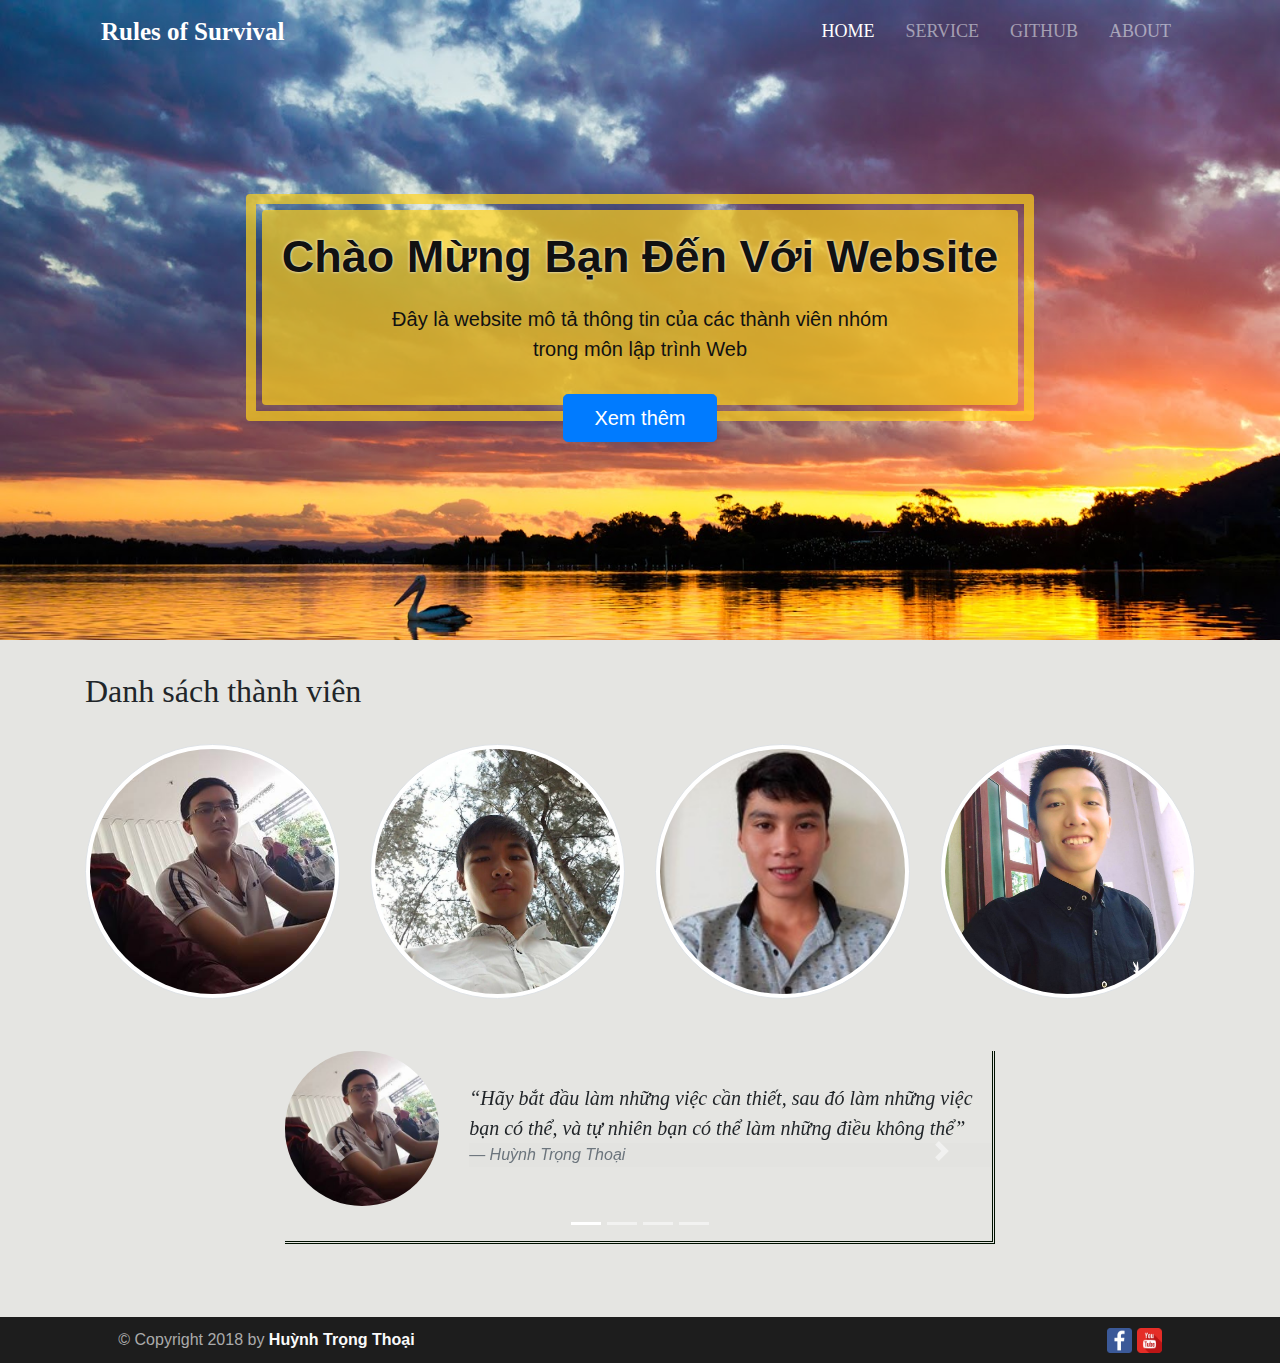
<file: index.html>
<!DOCTYPE html>
<html lang="en">
<head>
    <meta charset="UTF-8">
    <meta name="viewport" content="width=device-width, initial-scale=1.0">
    <meta http-equiv="X-UA-Compatible" content="ie=edge">
    <title>Trang chủ</title>

    <link rel="stylesheet" href="./bootstrap/css/bootstrap.min.css"/>
    <link rel="stylesheet" href="./css/index.css">

    <script src="./bootstrap/jquery-3.3.1.min.js"></script>
    <script src="./bootstrap/popper.min.js"></script>
    <script src="./bootstrap/js/bootstrap.min.js"></script>
</head>
<body>
  <div class="top">
    <div class="container">
        <nav class="navbar navbar-expand-sm navbar-dark bg-inverse">
            <a class="navbar-brand logo" href="#">Rules of Survival</a>
            <button class="navbar-toggler hidden-lg-up" type="button" data-toggle="collapse" data-target="#thanhngang" aria-controls="thanhngang"
                aria-expanded="false" aria-label="Toggle navigation">&#9776</button>
            <div class="collapse navbar-collapse" id="thanhngang">
            
              <ul class="mr-auto mt-2 mt-lg-0">
              </ul>
      
              <ul class="navbar-nav my-2 my-lg-0">
                <li class="nav-item active">
                  <a class="nav-link" href="#">Home</a>
                </li>
                <li class="nav-item">
                  <a class="nav-link" href="#">Service</a>
                </li>
                <li class="nav-item">
                    <a class="nav-link" href="https://github.com/nguyenhotoanthuap97/WebIntroduction.git" target="_blank">GitHub</a>
                </li>
                <li class="nav-item">
                  <a class="nav-link" href="https://www.facebook.com/groups/ptudw.th15.23/" target="_blank">About</a>
                </li>
              </ul>
            </div>
          </nav>
    </div>

    <div class="banner">
      <div class="container">
        <div class="row">
          <div class="text-center noidungchinh rounded" style="color: #fafafa">
            <div class="noidung rounded">
                <h1>
                    <span class='letter'>Chào</span>
                    <span class='letter'>Mừng</span>
                    <span class='letter'>Bạn</span>
                    <span class='letter'>Đến</span>
                    <span class='letter'>Với</span>
                    <span class='letter'>Website</span>
                </h1>
                <p>Đây là website mô tả thông tin của các thành viên nhóm <br> trong môn lập trình Web</p>
            </div>
            <a href="#a">
              <button type="button" name="btn_xemthem" id="btn_xemthem" class="btn btn-primary btn-lg btn-block" >Xem thêm</button>              
            </a>
          </div>
        </div>
      </div>
    </div>
  </div>

  <div class="thongtin" id="a">
    <div class="container">
      <h2>Danh sách thành viên</h2>
      <div class="avatar">
        <div class="row">
          <div class="col-sm-3">
            <a href="./html/1512551.html" target="blank">
              <img src="./image/1512551/avatar.jpg" alt="Avatar" class="img-thumbnail rounded-circle img-fluid " width="100%"/>
            </a>
          </div>
          <div class="col-sm-3" >
            <a href="./html/1512559.html" target="blank">
              <img src="./image/1512559/avatar.jpg" alt="Avatar" class="img-thumbnail rounded-circle img-fluid " width="100%"/>
            </a>
          </div>
          <div class="col-sm-3">
              <a href="./html/1512557.html" target="blank">
                <img src="./image/1512557/avatar.jpg" alt="Avatar" class="img-thumbnail rounded-circle img-fluid " width="100%"/>
              </a>
          </div>
          <div class="col-sm-3">
            <a href="./html/1512569.html" target="blank">
                <img src="./image/1512569/avatar.jpg" alt="Avatar" class="img-thumbnail rounded-circle img-fluid " width="100%"/>
            </a>
          </div>
        </div>
      </div>

      <div class="slide">
            <div id="slide_caunoi" class="carousel slide" data-ride="carousel">
              <ol class="carousel-indicators">
                <li data-target="#slide_caunoi" data-slide-to="0" class="active"></li>
                <li data-target="#slide_caunoi" data-slide-to="1"></li>
                <li data-target="#slide_caunoi" data-slide-to="2"></li>
                <li data-target="#slide_caunoi" data-slide-to="3"></li>
              </ol>
              <div class="carousel-inner slide_noidung" role="listbox">
                <div class="carousel-item active">
                  <div class="row">
                     <div class="col-sm-3">
                       <img src="./image/1512551/avatar.jpg" alt="avatar" class="rounded-circle img-fluid" width="100%;">
                     </div>
                     <div class="col-sm-9">
                       <blockquote class="blockquote">
                         <p class="mb-0">“Hãy bắt đầu làm những việc cần thiết, sau đó làm những việc bạn có thể, và tự nhiên bạn có thể làm những điều không thể”</p>
                         <footer class="blockquote-footer"><cite title="Huỳnh Trọng Thoại">Huỳnh Trọng Thoại</cite></footer>
                       </blockquote>
                     </div>               
                  </div>
                </div>
                <div class="carousel-item">
                    <div class="row">
                        <div class="col-sm-3">
                          <img src="./image/1512559/avatar.jpg" alt="avatar" class="rounded-circle img-fluid" width="100%">
                        </div>
                        <div class="col-sm-9">
                            <blockquote class="blockquote">
                                <p class="mb-0">“Cuộc sống được đánh giá không phải bằng số năm bạn sống mà là cách bạn sống trong những năm đó”
                                </p>
                                <footer class="blockquote-footer"><cite title="Nguyễn Hồ Toàn Thư">Nguyễn Hồ Toàn Thư</cite></footer>
                            </blockquote>
                        </div>               
                   </div>
                </div>
                <div class="carousel-item">
                    <div class="row">
                        <div class="col-sm-3">
                          <img src="./image/1512557/avatar.jpg" alt="avatar" class="rounded-circle img-fluid " width="100%">
                        </div>
                        <div class="col-sm-9">
                            <blockquote class="blockquote">
                                <p class="mb-0">“Thất bại không bao giờ xảy ra nếu quyết tâm thành công của chúng ta đủ mạnh”</p>
                                <footer class="blockquote-footer"><cite title="Phan Trọng Thuyên">Phan Trọng Thuyên</cite></footer>
                              </blockquote>
                        </div>               
                   </div>
                </div>
                <div class="carousel-item">
                  <div class="row">
                      <div class="col-sm-3">
                        <img src="./image/1512569/avatar.jpg" alt="avatar" class="img-fluid rounded-circle img-fluid" width="100%">
                      </div>
                      <div class="col-sm-9">
                          <blockquote class="blockquote">
                              <p class="mb-0">“Một người sáng tạo luôn bị thôi thúc bởi khát vọng của sự thành công, chứ không phải khát vọng đánh bại người khác.”</p>
                              <footer class="blockquote-footer"><cite title="Nguyễn Đình Tiến">Nguyễn Đình Tiến</cite></footer>
                            </blockquote>
                      </div>               
                 </div>
              </div>
              </div>
              <a class="carousel-control-prev" href="#slide_caunoi" role="button" data-slide="prev">
                <span class="carousel-control-prev-icon" aria-hidden="true"></span>
                <span class="sr-only">Previous</span>
              </a>
              <a class="carousel-control-next" href="#slide_caunoi" role="button" data-slide="next">
                <span class="carousel-control-next-icon" aria-hidden="true"></span>
                <span class="sr-only">Next</span>
              </a>
            </div>
      </div> <!--Hết slide-->
    </div>
  </div> <!--Hết thông tin-->

  <footer>
    <div class="container">
        <div class="wrapper">
            <div class="content_footer">
                © Copyright 2018 by <a href="https://www.facebook.com/huynhthoai1997" target="_blank" >Huỳnh Trọng Thoại</a>
            </div>
            <figure class="image_footer">
                <a href="https://www.facebook.com/huynhthoai1997" target="_blank">
                    <img src=".\image\facebook.png" alt="Some all text" width="25px"/>
                </a>
                <a href="https://www.youtube.com/channel/UCv15aO9AzwXXxHsW-XMUvfQ/videos?view_as=subscriber" target="_blank">
                    <img src=".\image\youtube.png" alt="Some all text" width="25px"/>
                </a>
            </figure>
        </div>
    </div>
    <div style="clear: both"></div>
  </footer>
</body>
</html>
</file>
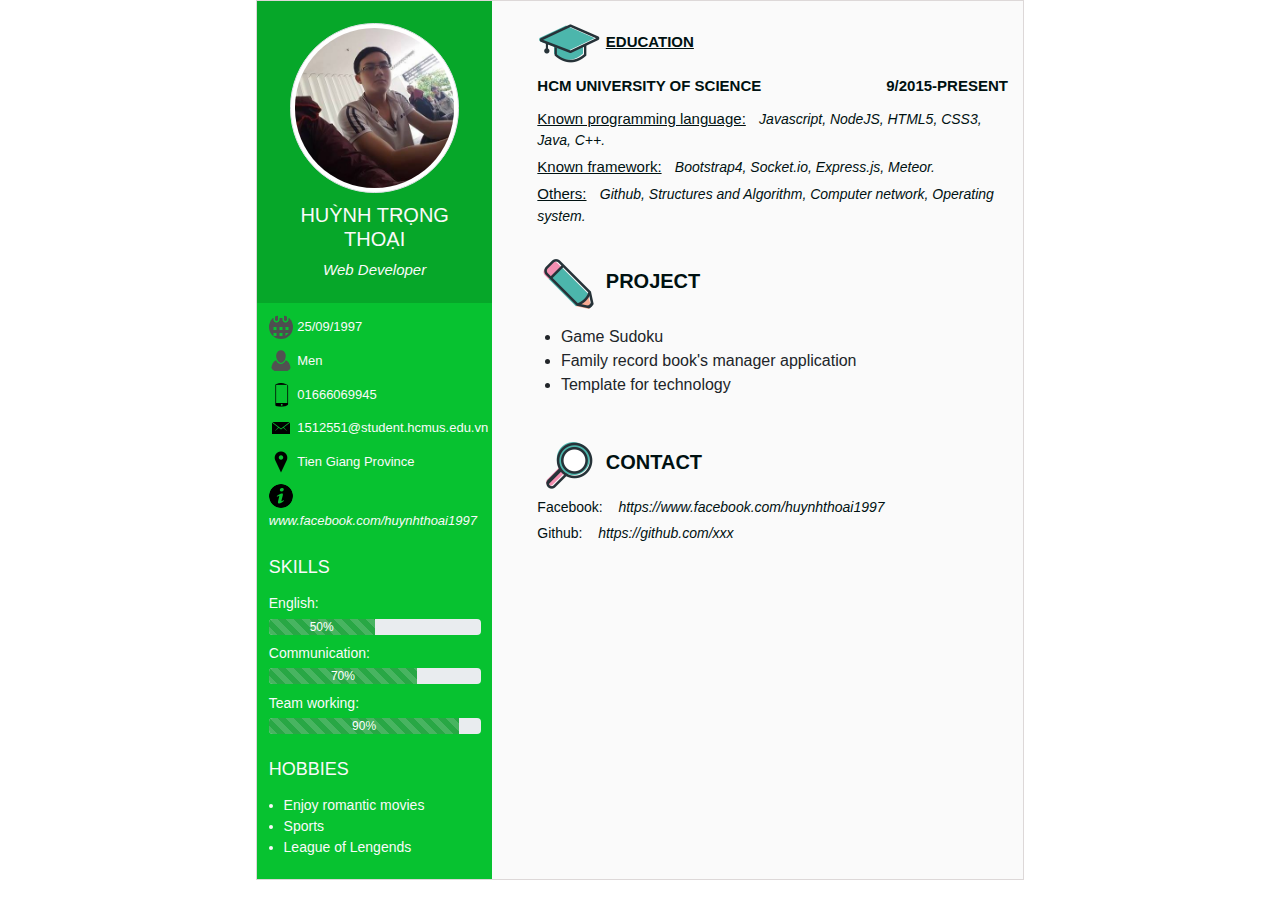
<file: html/1512551.html>
<!DOCTYPE html>
<html lang="en">
<head>
    <meta charset="UTF-8">
    <meta name="viewport" content="width=device-width, initial-scale=1.0">
    <meta http-equiv="X-UA-Compatible" content="ie=edge">
    <title>
        TrongThoai's Profile
    </title>

    <link rel="SHORTCUT ICON" href="../image/1512551/cv.png">
    <link rel="stylesheet" href="../bootstrap/css/bootstrap.min.css"/>
    <link rel="stylesheet" href="../css/1512551.css">

    <script src="../bootstrap/jquery-3.3.1.min.js"></script>
    <script src="../bootstrap/popper.min.js"></script>
    <script src="../bootstrap/js/bootstrap.min.js"></script>

</head>
<body>
    <div class="top">
        <div class="row">
            <div class="col-sm-4">
                <header class="trai_tren text-center">
                    <img src="../image/1512551/avatar.jpg" alt="Avatar Huynh Trong Thoai" 
                    class="img-thumbnail rounded-circle  img-fruid"/>
                    <h1>Huỳnh Trọng Thoại</h1>
                    <p>Web Developer</p>
                </header>
                <section>
                    <div class="noidungtren">
                        <div class="item">
                            <img src="../image/1512551/calendar.png" alt="Ngày sinh" class="img-fruid rounded-circle">
                            <span>25/09/1997</span>
                        </div>
                        <div class="item">
                            <img src="../image/1512551/gender.png" alt="Giới tính" class="img-fruid rounded-circle">
                            <span>Men</span>
                        </div>
                        <div class="item">
                            <img src="../image/1512551/phone.png" alt="SDT" class="img-fruid rounded-circle">
                            <span>01666069945</span>
                        </div>
                        <div class="item">
                            <img src="../image/1512551/mail.png" alt="Mail" class="img-fruid rounded-circle">
                            <span>1512551@student.hcmus.edu.vn</span>
                        </div>
                        <div class="item">
                            <img src="../image/1512551/location.png" alt="Location" class="img-fruid rounded-circle">
                            <span>Tien Giang Province</span>
                        </div>
                        <div class="item">
                            <img src="../image/1512551/i.png" alt="Mail" class="img-fruid rounded-circle">
                            <span>
                                <a href="https://www.facebook.com/huynhthoai1997" target="blank">
                                    www.facebook.com/huynhthoai1997
                                </a>
                            </span>
                        </div>
                    </div> <!--Ket thuc noi dung tren-->
                    <div class="noidunggiua">
                        <h1>Skills</h1>
                        <div class="item">
                            <p>English:</p> 
                            <div class="progress">
                                <div class="progress-bar bg-success progress-bar-striped 
                                progress-bar-animated" style="width:50%;">50%</div>
                            </div>
                        </div>
                        <div class="item">
                            <p>Communication:</p> 
                            <div class="progress">
                                <div class="progress-bar bg-success progress-bar-striped 
                                progress-bar-animated" style="width:70%;">70%</div>
                            </div>
                        </div>
                        <div class="item">
                            <p>Team working:</p> 
                            <div class="progress">
                                <div class="progress-bar bg-success progress-bar-striped 
                                progress-bar-animated" style="width:90%;">90%</div>
                            </div>
                        </div>
                    </div> <!--Ket thuc noi dung giua-->
                    <div class="noidungduoi">
                        <h1>Hobbies</h1>
                        <ul>
                            <li>Enjoy romantic movies</li>
                            <li>Sports</li>
                            <li>League of Lengends</li>
                        </ul>
                    </div> <!--Ket thuc noi dung duoi-->
                </section>
            </div>
            <div class="col-sm-8">
                <section class="phaitren">
                    <div class="tieude">
                        <img src="../image/1512551/education.png" alt="Học vấn" class="img-fruid rounded-circle">
                        <span>Education</span>
                    </div>
                    <nav>
                        <div style="float: left">HCM University of Science</div>
                        <div style="float: right">9/2015-Present</div>
                    </nav>
                    <div class="noidung">
                        <p>
                            <span>Known programming language:</span>
                            <i>  Javascript, NodeJS, HTML5, CSS3, Java, C++.</i>
                        </p>
                        <p>
                            <span>Known framework:</span>
                            <i>  Bootstrap4, Socket.io, Express.js, Meteor.</i>
                        </p>
                        <p>
                            <span>Others:</span>
                            <i>Github, Structures and Algorithm, Computer network, Operating system.</i>
                        </p>
                    </div>
                </section>   <!--Ket thuc phai tren-->
                <section class="phaigiua">
                    <div class="tieude">
                        <img src="../image/1512551/project.png" alt="project" class="img-fruid rounded-circle">
                        <span>Project</span>
                    </div>
                    <div class="noidung">
                        <ul>
                            <li>Game Sudoku</li>
                            <li>Family record book's manager application</li>
                            <li>Template for technology</li>
                        </ul>
                    </div>
                </section> <!--Ket thuc phai giua-->
                <section class="phaiduoi">
                    <div class="tieude">
                        <img src="../image/1512551/contact.png" alt="contact" class="img-fruid rounded-circle">
                        <span>Contact</span>
                    </div>
                    <p>Facebook: <a href="https://www.facebook.com/huynhthoai1997" target="blank">https://www.facebook.com/huynhthoai1997</a></p>
                    <p>Github: <a href="https://github.com/caothuphu2013" target="blank">https://github.com/xxx</a></p>
                </section>
            </div>
        </div>
    </div> <!--Kết thúc container-->
</body>
</html>
</file>
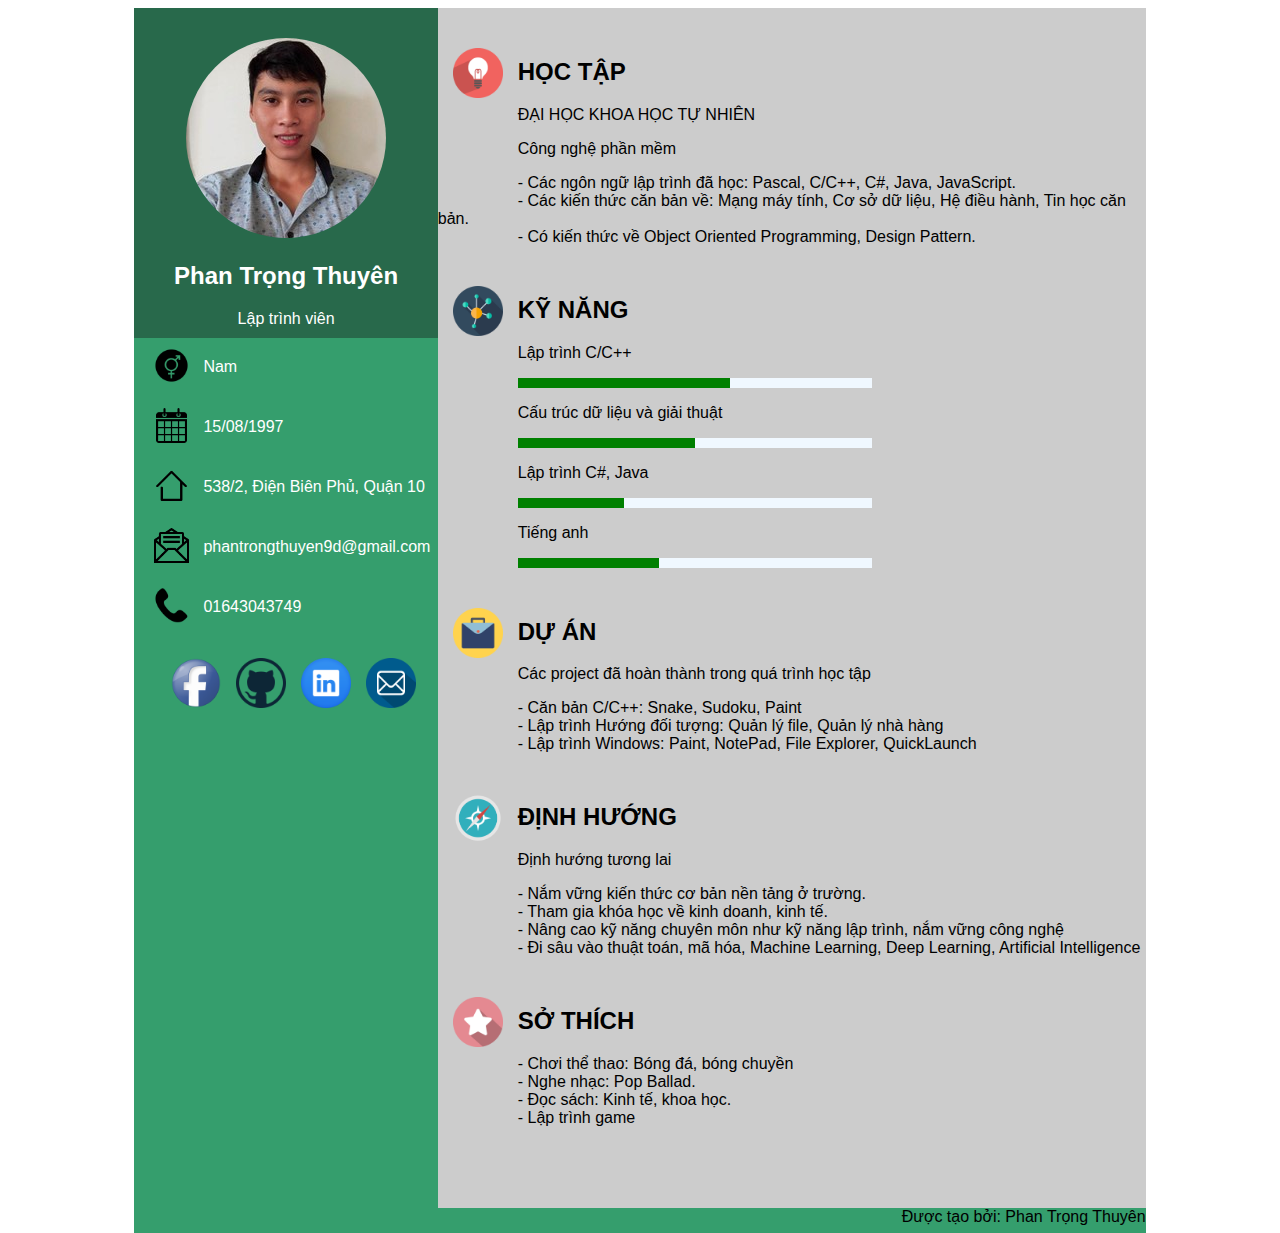
<file: html/1512557.html>
<!DOCTYPE html>
<html lang="en">
<head>
    <meta charset="UTF-8">
    <meta name="viewport" content="width=device-width, initial-scale=1.0">
    <meta http-equiv="X-UA-Compatible" content="ie=edge">
    <title>Phan Trọng Thuyên | Profile</title>
    <link rel="stylesheet" type="text/css" href="../css/1512557.css">
</head>
<body>
    <div class="container">
        <div class="left">
           <div class="left-top">
               <img class="img-box" src="../image/1512557/avatar.jpg">
               <h2>Phan Trọng Thuyên</h2>
               <p>Lập trình viên</p>
           </div>
           <div class="left-bottom">
               <div>
                    <img class="info-img" src="../image/1512557/gender.png">
                    <span>Nam</span>
               </div>
               <div>
                    <img class="info-img" src="../image/1512557/birthday.png">
                    <span>15/08/1997</span>
               </div>
               <div>
                    <img class="info-img" src="../image/1512557/address.png">
                    <span>538/2, Điện Biên Phủ, Quận 10</span>
               </div>
               <div>
                    <img class="info-img" src="../image/1512557/email.png">
                    <span>phantrongthuyen9d@gmail.com</span>
               </div>
               <div>
                    <img class="info-img" src="../image/1512557/phone.png">
                    <span>01643043749</span>
               </div>
           </div>
           <div class="left-bottom-2">
            <a href="http://facebook.com/billhcmus97" title="Facebook" target="_blank">
                <img class="img-item" src="../image/1512557/facebook.png">
            </a>
            <a href="https://github.com/billhcmus" title="Github" target="_blank">
                <img class="img-item" src="../image/1512557/github.png">
            </a>
            <a href="https://www.linkedin.com/in/billhcmus/" title="Linkedin" target="_blank">
                <img class="img-item" src="../image/1512557/linkedin.png">
            </a>
            <a href="mailto:phantrongthuyen9d@gmail.com" title="Email" target="_blank">
                <img class="img-item" src="../image/1512557/emailcontact.png">
            </a>
           </div>
        </div>
        <div class="right">
            <div class="study">
                <img class="img-item" src="../image/1512557/study.png">
                <h2>HỌC TẬP</h2>
                <p>ĐẠI HỌC KHOA HỌC TỰ NHIÊN</p>
                <p>Công nghệ phần mềm</p>
                <span>- Các ngôn ngữ lập trình đã học: Pascal, C/C++, C#, Java, JavaScript.</span></br>
                <span>- Các kiến thức căn bản về: Mạng máy tính, Cơ sở dữ liệu, Hệ điều hành, Tin học căn bản.</span></br>
                <span>- Có kiến thức về Object Oriented Programming, Design Pattern.</span>
            </div>
            <div class="skill">
                <img class="img-item" src="../image/1512557/skill.png">
                <h2>KỸ NĂNG</h2>
                <p>Lập trình C/C++</p>
                <div class="progressbar">
                    <div class="c-cpp"></div>
                </div>
                <p>Cấu trúc dữ liệu và giải thuật</p>
                <div class="progressbar">
                    <div class="algorithm"></div>
                </div>
                <p>Lập trình C#, Java</p>
                <div class="progressbar">
                    <div class="cs-java"></div>
                </div>
                <p>Tiếng anh</p>
                <div class="progressbar">
                    <div class="eng"></div>
                </div>
            </div>
            <div class="project">
                <img class="img-item" src="../image/1512557/project.png">
                <h2>DỰ ÁN</h2>
                <p>Các project đã hoàn thành trong quá trình học tập</p>
                <span>- Căn bản C/C++: Snake, Sudoku, Paint</span></br>
                <span>- Lập trình Hướng đối tượng: Quản lý file, Quản lý nhà hàng</span></br>
                <span>- Lập trình Windows: Paint, NotePad, File Explorer, QuickLaunch</span></br>
            </div>
            <div class="orientation">
                    <img class="img-item" src="../image/1512557/orientation.png">
                    <h2>ĐỊNH HƯỚNG</h2>
                    <p>Định hướng tương lai</p>
                    <span>- Nắm vững kiến thức cơ bản nền tảng ở trường.</span></br>
                    <span>- Tham gia khóa học về kinh doanh, kinh tế.</span></br>
                    <span>- Nâng cao kỹ năng chuyên môn như kỹ năng lập trình, nắm vững công nghệ</span></br>
                    <span>- Đi sâu vào thuật toán, mã hóa, Machine Learning, Deep Learning, Artificial Intelligence</span></br>                    
            </div>
            <div class="favorite">
                    <img class="img-item" src="../image/1512557/favorite.png">
                    <h2>SỞ THÍCH</h2>
                    <span>- Chơi thể thao: Bóng đá, bóng chuyền</span></br>
                    <span>- Nghe nhạc: Pop Ballad.</span></br>
                    <span>- Đọc sách: Kinh tế, khoa học.</span></br>
                    <span>- Lập trình game</span></br>                    
            </div>
        </div>
        <div class="footer">
            <span>Được tạo bởi: Phan Trọng Thuyên</span>
        </div>
    </div>
</body>
</html>
</file>
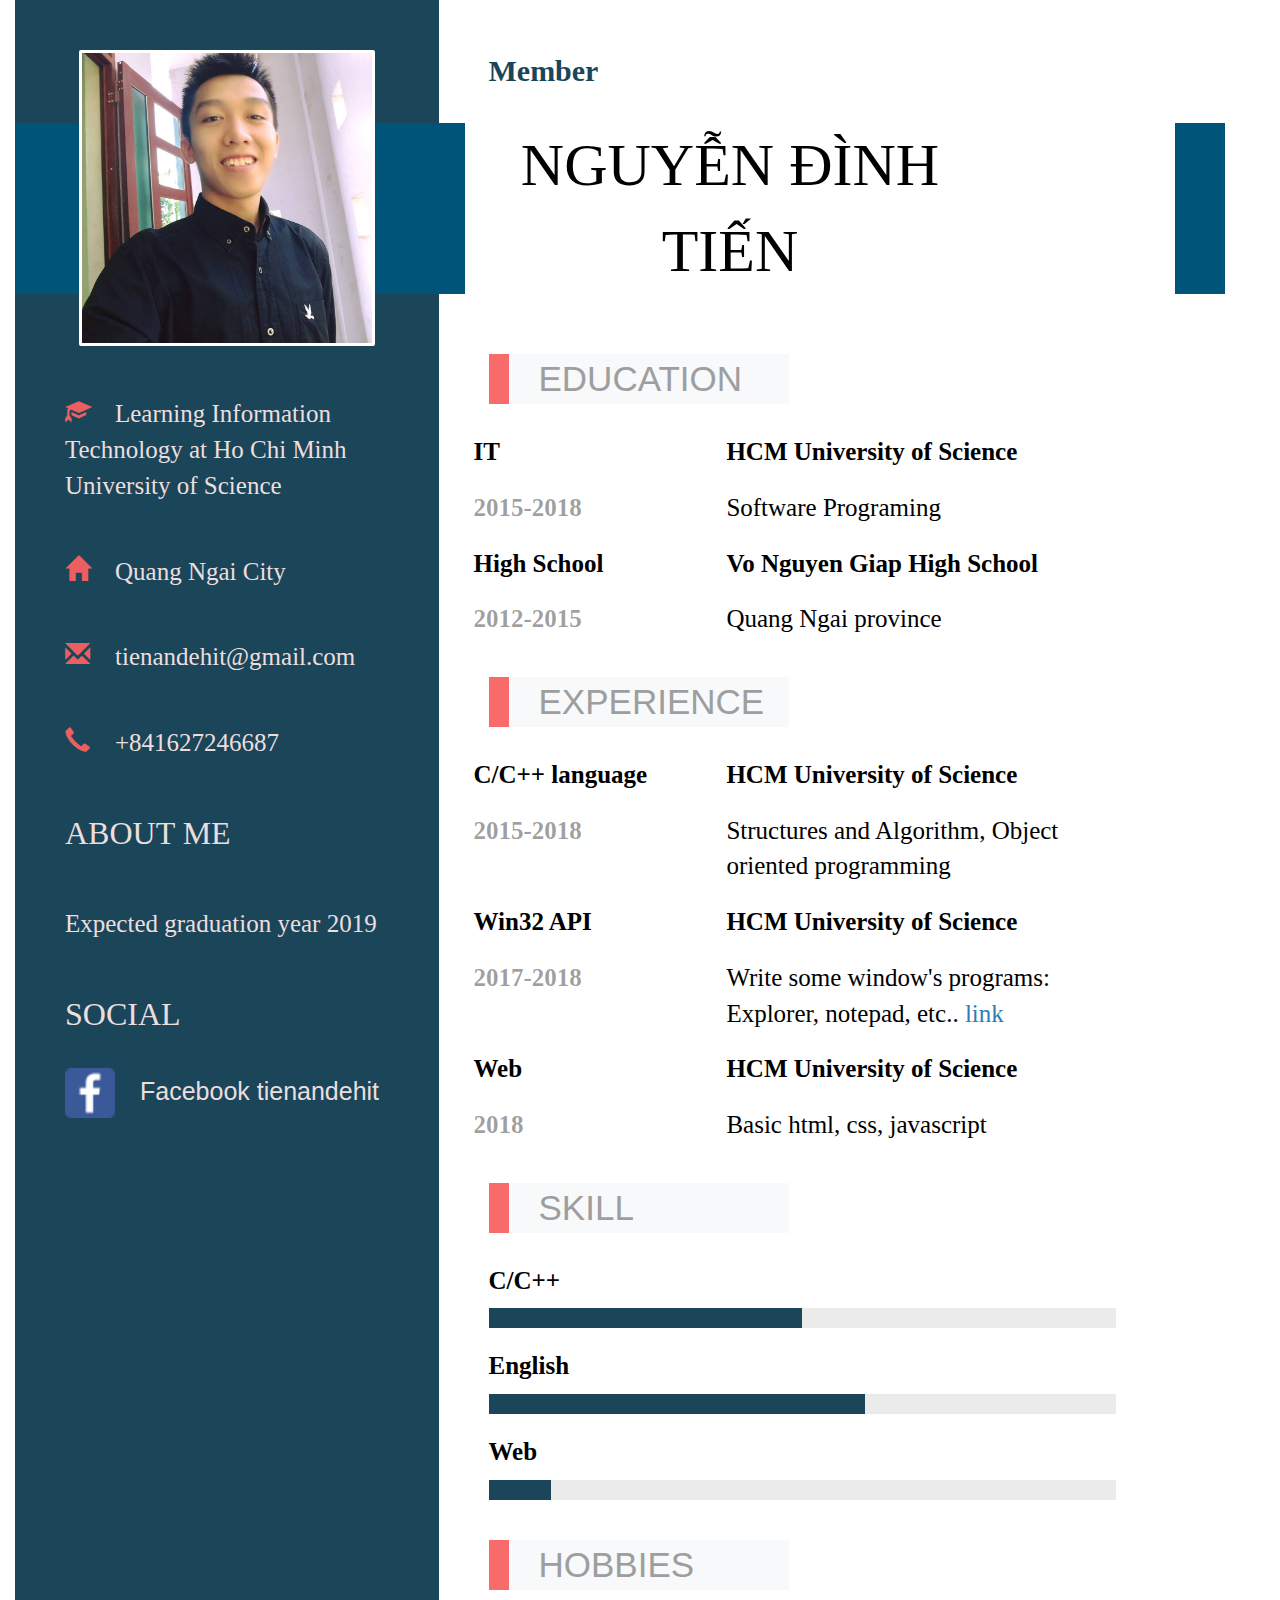
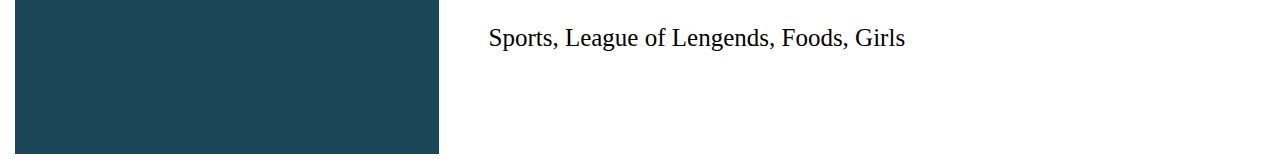
<file: html/1512569.html>
<!DOCTYPE html>
<html lang="en">
<head>
	 <meta charset="UTF-8">
    <meta name="viewport" content="width=device-width, initial-scale=1.0">
    <meta http-equiv="X-UA-Compatible" content="ie=edge">
    <title>1512569</title>

    <link rel="stylesheet" href="../bootstrap-3.3.7/css/bootstrap.min.css"/>
    <link rel="stylesheet" href="../css/1512569.css">

    <script src="../bootstrap/jquery-3.3.1.min.js"></script>
    <script src="../bootstrap/popper.min.js"></script>
    <script src="../bootstrap-3.3.7/js/bootstrap.min.js"></script>

</head>
<body>
	
	<div class="container">
		<div class="left_col">
			<img src="../image/1512569/avatar.jpg" class="avartar">
			<p><span class="glyphicon glyphicon-education"></span>&emsp;Learning Information Technology at Ho Chi Minh University of Science</p>
			<p><span class="glyphicon glyphicon-home"></span>&emsp;Quang Ngai City</p>
			<p><span class="glyphicon glyphicon-envelope"></span>&emsp;tienandehit@gmail.com</p>
			<p><span class="glyphicon glyphicon-earphone"></span>&emsp;+841627246687</p>
			<p class="big">ABOUT ME</p>
			<p>Expected graduation year 2019</p>
			<p class="big">SOCIAL</p>
			<a href="https://www.facebook.com/tienandehit"><img src="../image/facebook.png" class= "facebook">&emsp;Facebook tienandehit </a>
		</div>
		
		<p class="job">Member</p>

		<p class="name">NGUYỄN ĐÌNH TIẾN</p>

		<div class="right_col">
				<p class="tag">EDUCATION</p>
				<div class= "row">
					<div class = "content-left">
						<p><b>IT </b></p>
						<p style="color:#00000061"><b>2015-2018</b></p>
					</div>
					<div class = "content-right">
						<p><b>HCM University of Science</b></p>
						<p>Software Programing </p>
					</div>
				</div>

				<div class= "row">
					<div class = "content-left">
						<p><b>High School </b></p>
						<p style="color:#00000061"><b>2012-2015</b></p>
					</div>
					<div class = "content-right">
						<p><b>Vo Nguyen Giap High School</b></p>
						<p>Quang Ngai province </p>
					</div>
				</div>


			<p class="tag">EXPERIENCE</p>
				<div class= "row">
					<div class = "content-left">
						<p><b>C/C++ language</b></p>
						<p style="color:#00000061"><b>2015-2018</b></p>
					</div>
					<div class = "content-right">
						<p><b>HCM University of Science</b></p>
						<p>Structures and Algorithm, Object oriented programming</p>
					</div>
				</div>

				<div class= "row">
					<div class = "content-left">
						<p><b>Win32 API</b></p>
						<p style="color:#00000061"><b>2017-2018</b></p>
					</div>
					<div class = "content-right">
						<p><b>HCM University of Science</b></p>
						<p>Write some window's programs: Explorer, notepad, etc.. <a href="https://github.com/nguditi">link</a></p>
					</div>
				</div>

				<div class= "row">
					<div class = "content-left">
						<p><b>Web</b></p>
						<p style="color:#00000061"><b>2018</b></p>
					</div>
					<div class = "content-right">
						<p><b>HCM University of Science</b></p>
						<p>Basic html, css, javascript</p>
					</div>
				</div>
			<p class="tag">SKILL</p>
			<p style="color:#000000"><b>C/C++</b></p>
			<div class="myProgress">
  				<div id="myBarC"></div>
			</div>
			<p style="color:#000000"><b>English</b></p>
			<div class="myProgress">
  				<div id="myBarCplus"></div>
			</div>	
			<p style="color:#000000"><b>Web</b></p>
			<div class="myProgress">
  				<div id="myBarWeb"></div>
			</div>		
			<p class="tag">HOBBIES</p>	
			<p style="color:#000000">Sports, League of Lengends, Foods, Girls</p>
		</div>
	</div>
	
</body>
</html>
</file>
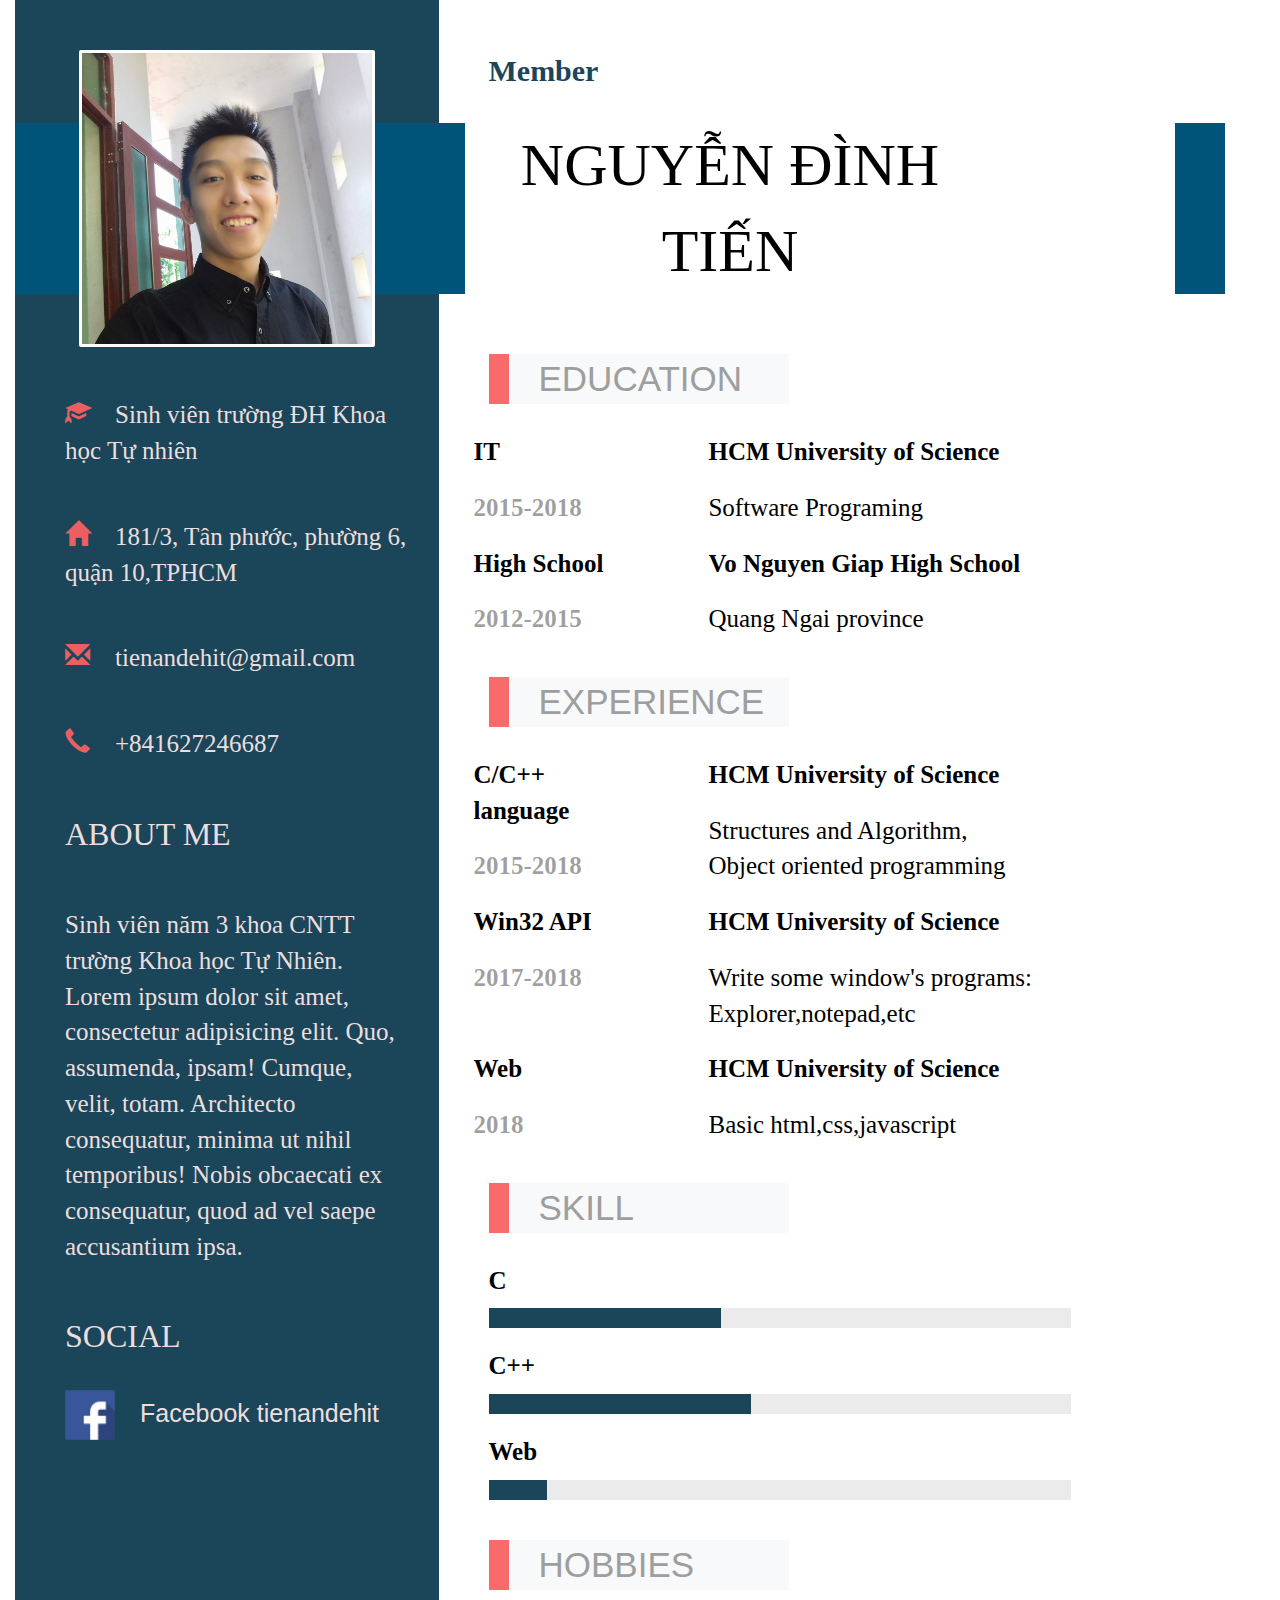
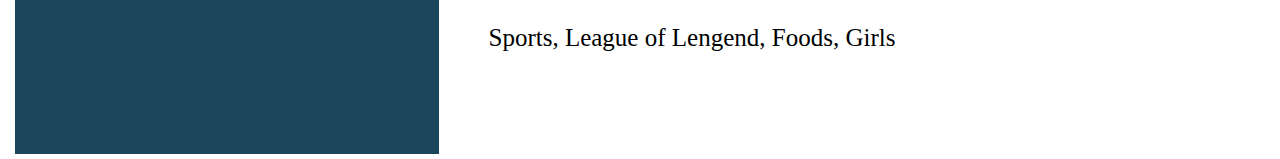
<file: WebIntroduction/Members/Dinh_Tien/Tien_profile.html>
﻿<!DOCTYPE html>
<html lang="en">
<head>
	<meta charset="UTF-8">
	<title>Tiến Profile</title>
	<link rel="stylesheet" href="bootstrap-3.3.7-dist/css/bootstrap.min.css">
  	<script src="bootstrap-3.3.7-dist/js/bootstrap.min.js"></script>
	<link rel="stylesheet" type="text/css" href="style.css">

</head>
<body>
	
	<div class="container">
		<div class="left_col">
			<img src="avatar.jpg" class="avartar">
			<p><span class="glyphicon glyphicon-education"></span>&emsp;Sinh viên trường ĐH Khoa học Tự nhiên</p>
			<p><span class="glyphicon glyphicon-home"></span>&emsp;181/3, Tân phước, phường 6, quận 10,TPHCM  </p>
			<p><span class="glyphicon glyphicon-envelope"></span>&emsp;tienandehit@gmail.com</p>
			<p><span class="glyphicon glyphicon-earphone"></span>&emsp;+841627246687</p>
			<p class="big">ABOUT ME</p>
			<p>Sinh viên năm 3 khoa CNTT trường Khoa học Tự Nhiên. Lorem ipsum dolor sit amet, consectetur adipisicing elit. Quo, assumenda, ipsam! Cumque, velit, totam. Architecto consequatur, minima ut nihil temporibus! Nobis obcaecati ex consequatur, quod ad vel saepe accusantium ipsa.</p>
			<p class="big">SOCIAL</p>
			<a href="https://www.facebook.com/tienandehit"><img src="fa.ico" class= "facebook">&emsp;Facebook tienandehit </a>
		</div>
		
		<p class="job">Member</p>

		<p class="name">NGUYỄN ĐÌNH TIẾN</p>

		<div class="right_col">
				<p class="tag">EDUCATION</p>
				<div class= "row">
					<div class = "content-left">
						<p><b>IT </b></p>
						<p style="color:#00000061"><b>2015-2018</b></p>
					</div>
					<div class = "content-right">
						<p><b>HCM University of Science</b></p>
						<p>Software Programing </p>
					</div>
				</div>

				<div class= "row">
					<div class = "content-left">
						<p><b>High School </b></p>
						<p style="color:#00000061"><b>2012-2015</b></p>
					</div>
					<div class = "content-right">
						<p><b>Vo Nguyen Giap High School</b></p>
						<p>Quang Ngai province </p>
					</div>
				</div>


			<p class="tag">EXPERIENCE</p>
				<div class= "row">
					<div class = "content-left">
						<p><b>C/C++ language</b></p>
						<p style="color:#00000061"><b>2015-2018</b></p>
					</div>
					<div class = "content-right">
						<p><b>HCM University of Science</b></p>
						<p>Structures and Algorithm, Object oriented programming</p>
					</div>
				</div>

				<div class= "row">
					<div class = "content-left">
						<p><b>Win32 API</b></p>
						<p style="color:#00000061"><b>2017-2018</b></p>
					</div>
					<div class = "content-right">
						<p><b>HCM University of Science</b></p>
						<p>Write some window's programs: Explorer,notepad,etc</p>
					</div>
				</div>

				<div class= "row">
					<div class = "content-left">
						<p><b>Web</b></p>
						<p style="color:#00000061"><b>2018</b></p>
					</div>
					<div class = "content-right">
						<p><b>HCM University of Science</b></p>
						<p>Basic html,css,javascript</p>
					</div>
				</div>
			<p class="tag">SKILL</p>
			<p style="color:#000000"><b>C</b></p>
			<div class="myProgress">
  				<div id="myBarC"></div>
			</div>
			<p style="color:#000000"><b>C++</b></p>
			<div class="myProgress">
  				<div id="myBarCplus"></div>
			</div>	
			<p style="color:#000000"><b>Web</b></p>
			<div class="myProgress">
  				<div id="myBarWeb"></div>
			</div>		
			<p class="tag">HOBBIES</p>	
			<p style="color:#000000">Sports, League of Lengend, Foods, Girls</p>
		</div>
	</div>
	
</body>
</html>
</file>
<file: css/index.css>
* {
    margin: 0;
    padding: 0;
}

body {
    width: 100%;
    height: 100%;
}

.top {
    background-image: url('../image/slide1.jpg');
    background-size: cover;
    height: 640px;
}

    .logo {
        font-size: 25px;
        font-weight: bold;
        font-family: Georgia, 'Times New Roman', Times, serif;
    }

    .nav-item {
        font-size: 18px;
        padding-left: 15px;
        font-family: Georgia, 'Times New Roman', Times, serif;
        text-transform: uppercase;

    }

    .banner .noidungchinh {
        font-family: Arial, Helvetica, sans-serif;
        margin: 130px auto;
        padding: 6px;
        box-sizing: initial;
        border: 10px solid rgba(255, 210, 29, 0.7);
        position: relative;
    }

        .banner .noidungchinh .noidung {
            padding: 20px;
            padding-bottom: 25px;   
            background-color: rgba(255, 210, 29, 0.7);
        }

        .banner .noidungchinh #btn_xemthem {
            position: absolute;
            width: 20%;
            bottom: -15%;
            left: 40%;
        }

    .banner h1 {
        font-size: 45px;
        color: #111; 
        font-weight: bold;
    }

    .banner p {
        margin-top: 20px;
        font-size: 20px;
        color: #111;
    }
    


/*Animation*/
.letter {
    position: relative;
    top: -webkit-calc(50% - 60px);
    top: calc(50% - 60px);
    text-shadow: 0px 0px 3px white;
 }

 .letter:nth-child(1) {
    -webkit-animation: fade 4s infinite 200ms;
    animation: fade 4s infinite 200ms;
}
.letter:nth-child(2) {
    -webkit-animation: fade 4s infinite 400ms;
    animation: fade 4s infinite 400ms;
}
.letter:nth-child(3) {
    -webkit-animation: fade 4s infinite 600ms;
    animation: fade 4s infinite 600ms;
}
.letter:nth-child(4) {
    -webkit-animation: fade 4s infinite 800ms;
    animation: fade 4s infinite 800ms;
}
.letter:nth-child(5) {
    -webkit-animation: fade 4s infinite 1000ms;
    animation: fade 4s infinite 1000ms;
}
.letter:nth-child(6) {
    -webkit-animation: fade 4s infinite 1200ms;
    animation: fade 4s infinite 1200ms;
}
.letter:nth-child(7) {
    -webkit-animation: fade 4s infinite 1400ms;
    animation: fade 4s infinite 1400ms;
}

@-webkit-keyframes fade {
    50% {
        opacity: 0.02;
    }
}

@keyframes fade {
    50% {
        opacity: 0.02;
    }
}


.thongtin {
    padding-top: 2.5%;
    padding-bottom: 2.5%;
    height: auto;
    background-color: #e2e2dfe7;
}

    .thongtin h2 {
        font-family: 'Times New Roman', Times, serif;
        margin-bottom: 3%;
    }

    .thongtin .avatar {
        height: 230px;
    }

.slide {
    height: 200px;
    width: 80%;
    margin: 7% auto;
    margin-bottom: 3%;
}

    .slide_noidung {
        border: 3px double #010;
        border-top: none;
        border-left: none;
        padding-bottom: 5%;
    }

    .slide_noidung p {
        font-family: 'Times New Roman', Times, serif;
        font-size: 20px;
        font-style: italic;
        margin-top: 6%;
    }

    .slide_noidung footer {
        background-color: #e2e2dfe7;
    }

footer {
    background-color: #1D1D1D;
}

.wrapper {
    padding: 1% 3% 1% 3%;
}

.content_footer {
    color: #ABABAB;
    float: left;
}

.content_footer a {
    color: #fafafa;
    font-weight: bold; 
}

.content_footer a:hover {
    color: cornflowerblue;
    text-decoration: none;
}

.image_footer {
    float: right;
    margin-bottom: 1%;
}
</file>
<file: css/1512551.css>
* {
    margin: 0;
    padding: 0;
    box-sizing: border-box;
}

.top {
    margin-left: 20%;
    margin-right: 20%;
    margin-bottom: 1%;
    height: auto;
    border: 1px solid #ddd8d8;
    background-color: #fafafa;
}

    .trai_tren {
        background: #06a729;
        padding-top: 5%;
        padding-bottom: 2%;
        padding-left: 5%;
        padding-right: 5%;
    }

        .trai_tren img {
            margin-top: 5%;
            width: 80%;
        }

        .trai_tren h1 {
            font-size: 20px;
            font-family: 'Segoe UI', Tahoma, Geneva, Verdana, sans-serif;
            color: #fafafa;
            text-transform: uppercase;
            margin-top: 5%;
        }
        .trai_tren p {
            font-size: 15px;
            font-family: Arial, Helvetica, sans-serif;
            color: #fafafa;
            margin-top: 2%;
            font-style: italic;
        }

    .noidungtren {
        background: #07c230;
        padding-top: 5%;
        padding-bottom: 2%;
        padding-left: 5%;
    }

        .noidungtren .item {
            margin-bottom: 4%;
        }

        .noidungtren span {
            font-size: 13px;
            font-family: Arial, Helvetica, sans-serif;
            color: #fafafa;
        }

        .noidungtren a {
            color: #fafafa;
            text-decoration: none;
            font-style: italic;
        }

        .noidungtren a:hover {
            color: blue;
        }

    .noidunggiua, .noidungduoi {
        background: #07c230;
        padding-top: 5%;
        padding-bottom: 2%;
        padding-left: 5%;
        padding-right: 5%;  
    }

        .noidunggiua h1, .noidungduoi h1 {
            font-size: 18px;
            font-family: 'Segoe UI', Tahoma, Geneva, Verdana, sans-serif;
            color: #fafafa;
            text-transform: uppercase;
            margin-bottom: 7%;
        }

        .noidunggiua .item {
            margin-bottom: 4%;
        }

        .noidunggiua p {
            margin-bottom: 2%;
            color: #fafafa;
            font-size: 14px;
        }

        .noidungduoi ul {
            padding-left: 7%;
            color: #fafafa;
            font-size: 14px;
        }

    .phaitren, .phaigiua, .phaiduoi {
        padding: 2% 3% 2% 3%;
    }

        .tieude span {
            font-size: 20px;
            font-family: 'Segoe UI', Tahoma, Geneva, Verdana, sans-serif;
            color: #011;
            text-transform: uppercase;
            font-weight: bold;
        }

        .phaitren nav {
            font-weight: bold;
            color: #011;
            font-size: 15px;
            text-transform: uppercase;
            margin-bottom: 7%;
        }

        .phaitren .noidung {
            clear: both;
            margin-top: 5%;
        }

            .phaitren p {
                color: #011;
                font-size: 14px;
                margin-bottom: 1%;
            }

            .phaitren span {
                font-size: 15px; 
                text-decoration: underline;
                margin-right: 2%;
            }


        .phaigiua ul {
            margin-left: 5%;
            margin-top:2%;
        }    

        .phaigiua p, .phaiduoi p {
            color: #011;
            font-size: 14px;
            margin-bottom: 1%;
        }

        .phaiduoi a {
            margin-left: 2.5%;
            color: #011;
            font-style: italic;
        }

        .phaiduoi a:hover {
            color: blue;
        }
</file>
<file: css/1512557.css>
.container {
    margin-left: 10%;
    margin-right: 10%;
}

h2, p {
    font-family: 'Segoe UI', Tahoma, Geneva, Verdana, sans-serif;
    color: white;
}

.left {
    width: 30%;
    height: 1200px;
    float: left;
    background-color:rgb(53, 158, 109);
}

.left-top {
    height: 330px;
    text-align: center;
    background-color: #28694b;
}

.img-box {
    border-radius: 50%;
    margin-top: 10%;
}

.info-img {
    padding-top: 10px;
    padding-bottom: 15px;
    padding-left: 20px;
    vertical-align: middle;
    width: 35px;
    height: 35px;
}

.left-bottom span {
    font-family: 'Segoe UI', Tahoma, Geneva, Verdana, sans-serif;
    color: white;
    padding-left: 10px;
}
.right {
    height: 1200px;
    width: 70%;
    float:left;
    background-color: rgb(204, 204, 204);
}

.img-item {
    width: 50px;
    height: 50px;
    float: left;
    padding-left: 15px;
    padding-top: 20px;
}

.right h2 {
    font-family: 'Segoe UI', Tahoma, Geneva, Verdana, sans-serif;
    padding-left: 80px;
    padding-top: 30px;
    color: black;
}

.right p, span {
    font-family: 'Segoe UI', Tahoma, Geneva, Verdana, sans-serif;
    padding-left: 80px;
    color: black;
}

.left-bottom-2 {
    margin-left: 7%;
}

.progressbar {
    width: 50%;
    background-color: aliceblue;
    height: 10px;
    margin-left: 80px;
}

.c-cpp {
    width: 60%;
    background-color: green;
    height: 10px;
}

.algorithm {
    width: 50%;
    background-color: green;
    height: 10px;
}

.eng {
    width: 40%;
    background-color: green;
    height: 10px;
}

.cs-java {
    width: 30%;
    background-color: green;
    height: 10px;
}

.footer {
    width: 100%;
    background-color:rgb(53, 158, 109);
    height: 25px;
    float: left;
    text-align: right;
}
</file>
<file: css/1512569.css>
body{
	width: 100%;
}

div.container{
	width: 1240px;
	margin: 0;
	text-align: center;
}


div.container div.left_col{
	float:left;
	background-color: #1b465a;
	width: 35%;
	height: 1754px;
}

div.container div.right_col{
	position: relative;
	float:left;
	z-index: 1;
	background-color: white;
	padding-top: 100px;
	height: 1525px;
}
div.left_col img{
	position: relative;
	z-index: 3;
	width: 70%;
	margin-top: 50px;
	margin-bottom: : 50px;
    border-color: white; 
    border-style: solid; 
    border-width: 3px;
    border-radius: 2px;
}

p.job{
	position: relative;
	z-index: 2;
	display: block;
	font-size:30px;
	font-weight: bold;
	color: #1b465a;
	text-align:left;
	top: 50px;
	left: 50px;
}

p.name{
	position: relative;
	z-index: 2;
	display: block;
	border-left-color: #005379;
	border-left-style: solid;
	border-left-width:450px;

	border-right-color: #005379;
	border-right-style: solid;
	border-right-width:50px;

	padding-left: 10px;
	padding-right: 190px;

	font-size:60px;
	color: black;
	text-align:center;
	top: 70px;
	left: -50px;
	margin-right: -50px;
}

div.right_col .tag{
	position: relative;
	display: block;
	border-left-color: #f96161f0;
	border-left-style: solid;
	border-left-width:20px;
	background-color: #6186980d;
	font-family:"Arial";
	font-size:35px;
	color: #9e9e9e;
	width: 300px;
	padding-left: 30px;
	margin-right:50px;
	margin-bottom: 50px;
	top: 20px;
}

div.right_col div.content-left
{
	position: relative;
	display: block;
	float: left;
	text-align:left;
	margin-right:40px;
	width: 40%;

}
div.right_col div.content-right
{
	position: relative;
	display: block;
	text-align:left;

}

 div.content-left p
 {
 	color :black;
 	margin-bottom: 20px;
 }

 div.content-right p
 {
 	color :black;
 	margin-right:0px;
 	margin-bottom: 20px;

 }


p
{
	font-family:"Palatino Linotype";
	color:#ecdede;
	font-size:25px;
	margin-left:50px;
	margin-right:30px;
	text-align: left;
}

div.left_col p
{
	margin-top: 50px;
	font-weight: 500;
}

div.left_col a 
{
	display: block;
	text-decoration: none;
	font-weight: 500;
	font-size:25px;
	color: #ecdede;
	text-align:left;
	margin-left: 50px;
	padding-top: 20px;
}

div.left_col a img.facebook
{
	width: 50px;
	height: 50px;
	border-width: 0px;
	margin-top:0px;
}

div.left_col a:hover
{
	color: white;
}

.glyphicon
{
	color: #f96161f0;
}

p.big
{
	font-size: 32px;
}



.myProgress {
	margin-left:50px;
	margin-bottom:20px;
	height: 20px;
    width: 100%;
    background-color: #d8d8d885;
}
#myBarC {
    animation-name: progressRun1;
    animation-duration: 3s;
    width: 50%;
    height: 20px;
    background-color: #1b465a;
}
#myBarCplus {
	animation-name: progressRun2;
    animation-duration: 3s;
    width: 60%;
    height: 20px;
    background-color: #1b465a;
}
#myBarWeb {
	animation-name: progressRun3;
    animation-duration: 2s;
    width: 10%;
    height: 20px;
    background-color: #1b465a;
}

@keyframes progressRun1
{
	from {width:0%}
    to {width:50%}
}
@keyframes progressRun2
{
	from {width:0%}
    to {width:60%}
}
@keyframes progressRun3
{
	from {width:0%}
    to {width:10%}
}
</file>
<file: WebIntroduction/Members/Dinh_Tien/style.css>
body{
	width: 100%;
}

div.container{
	width: 1240px;
	margin: 0;
	text-align: center;
}


div.container div.left_col{
	float:left;
	background-color: #1b465a;
	width: 35%;
	height: 1754px;
}

div.container div.right_col{
	position: relative;
	float:left;
	z-index: 1;
	background-color: white;
	padding-top: 100px;
	height: 1525px;
}
div.left_col img{
	position: relative;
	z-index: 3;
	width: 70%;
	margin-top: 50px;
	margin-bottom: : 50px;
    border-color: white; 
    border-style: solid; 
    border-width: 3px;
    border-radius: 2px;
}

p.job{
	position: relative;
	z-index: 2;
	display: block;
	font-size:30px;
	font-weight: bold;
	color: #1b465a;
	text-align:left;
	top: 50px;
	left: 50px;
}

p.name{
	position: relative;
	z-index: 2;
	display: block;
	border-left-color: #005379;
	border-left-style: solid;
	border-left-width:450px;

	border-right-color: #005379;
	border-right-style: solid;
	border-right-width:50px;

	padding-left: 10px;
	padding-right: 190px;

	font-size:60px;
	color: black;
	text-align:center;
	top: 70px;
	left: -50px;
	margin-right: -50px;
}

div.right_col .tag{
	position: relative;
	display: block;
	border-left-color: #f96161f0;
	border-left-style: solid;
	border-left-width:20px;
	background-color: #6186980d;
	font-family:"Arial";
	font-size:35px;
	color: #9e9e9e;
	width: 300px;
	padding-left: 30px;
	margin-right:50px;
	margin-bottom: 50px;
	top: 20px;
}

div.right_col div.content-left
{
	position: relative;
	display: block;
	float: left;
	text-align:left;
	margin-right:40px;
	width: 40%;

}
div.right_col div.content-right
{
	position: relative;
	display: block;
	text-align:left;

}

 div.content-left p
 {
 	color :black;
 	margin-bottom: 20px;
 }

 div.content-right p
 {
 	color :black;
 	margin-right:0px;
 	margin-bottom: 20px;

 }


p
{
	font-family:"Palatino Linotype";
	color:#ecdede;
	font-size:25px;
	margin-left:50px;
	margin-right:30px;
	text-align: left;
}

div.left_col p
{
	margin-top: 50px;
	font-weight: 500;
}

div.left_col a 
{
	display: block;
	text-decoration: none;
	font-weight: 500;
	font-size:25px;
	color: #ecdede;
	text-align:left;
	margin-left: 50px;
	padding-top: 20px;
}

div.left_col a img.facebook
{
	width: 50px;
	height: 50px;
	border-width: 0px;
	margin-top:0px;
}

div.left_col a:hover
{
	color: white;
}

.glyphicon
{
	color: #f96161f0;
}

p.big
{
	font-size: 32px;
}



.myProgress {
	margin-left:50px;
	margin-bottom:20px;
	height: 20px;
    width: 100%;
    background-color: #d8d8d885;
}
#myBarC {
    animation-name: progressRun1;
    animation-duration: 4s;
    width: 40%;
    height: 20px;
    background-color: #1b465a;
}
#myBarCplus {
	animation-name: progressRun2;
    animation-duration: 3s;
    width: 45%;
    height: 20px;
    background-color: #1b465a;
}
#myBarWeb {
	animation-name: progressRun3;
    animation-duration: 2s;
    width: 10%;
    height: 20px;
    background-color: #1b465a;
}

@keyframes progressRun1
{
	from {width:0%}
    to {width:40%}
}
@keyframes progressRun2
{
	from {width:0%}
    to {width:45%}
}
@keyframes progressRun3
{
	from {width:0%}
    to {width:10%}
}
</file>
